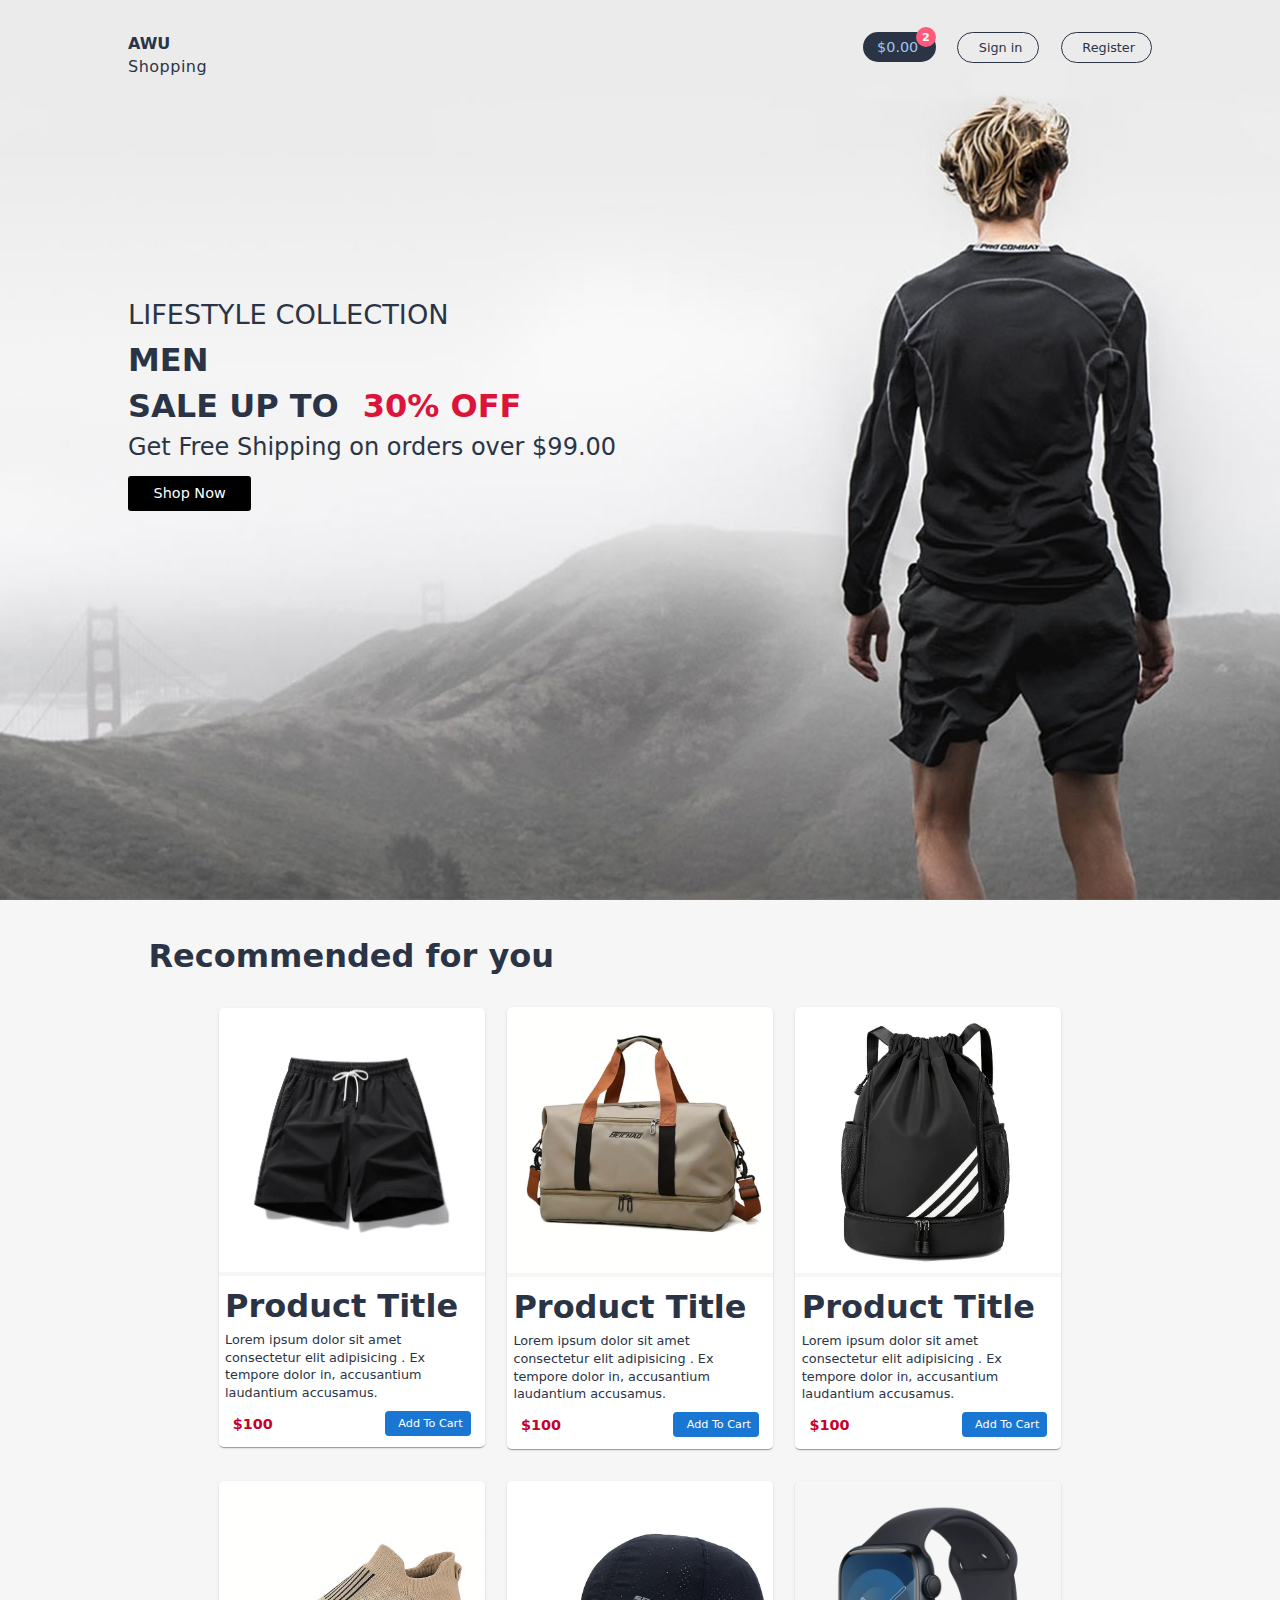
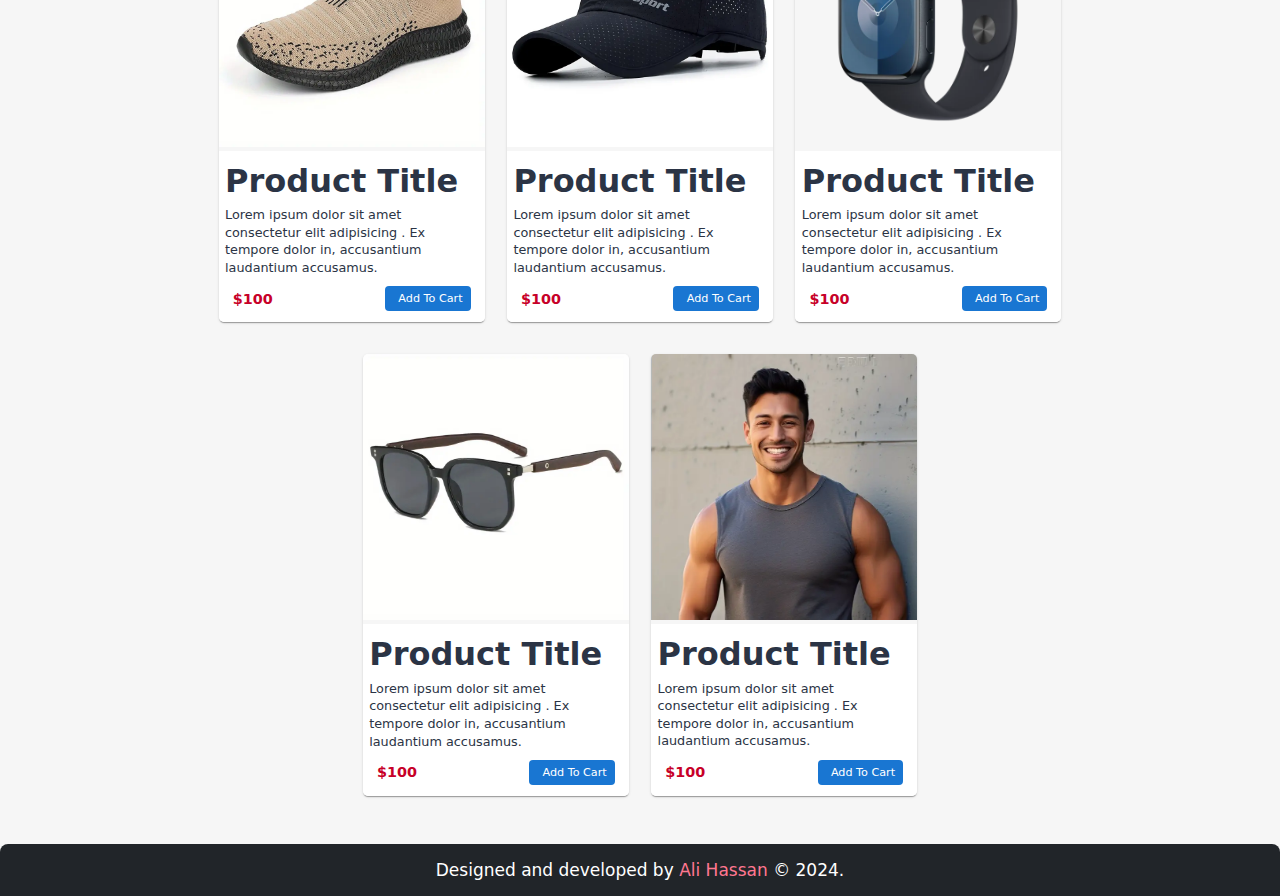
<file: index.html>
<!DOCTYPE html>
<html lang="en">
  <head>
    <meta charset="UTF-8" />
    <meta name="viewport" content="width=device-width, initial-scale=1.0" />
    <title>Home Page</title>
    <link rel="stylesheet" href="./css/global.css" />
    <link rel="stylesheet" href="./css/header.css" />
    <link
      rel="shortcut icon"
      href="./images/bag-shopping-solid.svg"
      type="image/x-icon"
    />
    <link
      rel="stylesheet"
      href="https://cdnjs.cloudflare.com/ajax/libs/font-awesome/6.4.2/css/all.min.css"
      integrity="sha512-z3gLpd7yknf1YoNbCzqRKc4qyor8gaKU1qmn+CShxbuBusANI9QpRohGBreCFkKxLhei6S9CQXFEbbKuqLg0DA=="
      crossorigin="anonymous"
      referrerpolicy="no-referrer"
    />
    <link rel="stylesheet" href="./css/pages/index.css" />
    <link rel="stylesheet" href="./css/footer.css" />
  </head>
  <body>
    <div class="top-img">
      <header id="headerElement" class="flex">
        <div class="logo">
          <i class="fa-solid fa-bag-shopping"></i>
          <span style="font-weight: bold">AWU</span>
          <p style="letter-spacing: 0.5px">Shopping</p>
        </div>

        <div class="links">
          <a style="position: relative" class="cart" href="./pages/cart.html">
            <i class="fa-solid fa-cart-shopping"></i>
            $0.00
            <span class="products-number">2</span>
          </a>
          <a class="sign-in" href="./pages/signin.html">
            <i class="fa-solid fa-right-to-bracket"></i>
            Sign in</a
          >
          <a class="register" href="./pages/register.html">
            <i class="fa-solid fa-user-plus"></i>
            Register</a
          >
        </div>
      </header>

      <section class="content">
        <p class="lifestyle">Lifestyle collection</p>
        <p class="men">MEN</p>
        <p class="sale">SALE UP TO <span>30% OFF</span></p>
        <p class="free-shipping">Get Free Shipping on orders over $99.00</p>
        <button>Shop Now</button>
      </section>
    </div>

    <main class="">
      <h1 class="recommended">
        <i class="fa-solid fa-check"></i>
        Recommended for you
      </h1>

      <section class="products flex">
        <article class="card">
          <a href="/pages/product-details.html">
            <img width="266" src="./images/1.png" alt="" srcset="" />
          </a>

          <div style="width: 266px" class="content">
            <h1 class="title">Product Title</h1>
            <p class="description">
              Lorem ipsum dolor sit amet consectetur elit adipisicing . Ex
              tempore dolor in, accusantium laudantium accusamus.
            </p>

            <div
              class="flex"
              style="justify-content: space-between; padding-bottom: 0.7rem"
            >
              <div class="price">$100</div>

              <button class="add-to-cart flex">
                <i class="fa-solid fa-cart-plus"></i>
                Add To Cart
              </button>
            </div>
          </div>
        </article>

        <article class="card">
          <a href="/pages/product-details.html">
            <img width="266" src="./images/2.webp" alt="" srcset="" />
          </a>

          <div style="width: 266px" class="content">
            <h1 class="title">Product Title</h1>
            <p class="description">
              Lorem ipsum dolor sit amet consectetur elit adipisicing . Ex
              tempore dolor in, accusantium laudantium accusamus.
            </p>

            <div
              class="flex"
              style="justify-content: space-between; padding-bottom: 0.7rem"
            >
              <div class="price">$100</div>

              <button class="add-to-cart flex">
                <i class="fa-solid fa-cart-plus"></i>
                Add To Cart
              </button>
            </div>
          </div>
        </article>

        <article class="card">
          <a href="/pages/product-details.html">
            <img width="266" src="./images/3.webp" alt="" srcset="" />
          </a>

          <div style="width: 266px" class="content">
            <h1 class="title">Product Title</h1>
            <p class="description">
              Lorem ipsum dolor sit amet consectetur elit adipisicing . Ex
              tempore dolor in, accusantium laudantium accusamus.
            </p>

            <div
              class="flex"
              style="justify-content: space-between; padding-bottom: 0.7rem"
            >
              <div class="price">$100</div>

              <button class="add-to-cart flex">
                <i class="fa-solid fa-cart-plus"></i>
                Add To Cart
              </button>
            </div>
          </div>
        </article>

        <article class="card">
          <a href="/pages/product-details.html">
            <img width="266" src="./images/4.webp" alt="" srcset="" />
          </a>

          <div style="width: 266px" class="content">
            <h1 class="title">Product Title</h1>
            <p class="description">
              Lorem ipsum dolor sit amet consectetur elit adipisicing . Ex
              tempore dolor in, accusantium laudantium accusamus.
            </p>

            <div
              class="flex"
              style="justify-content: space-between; padding-bottom: 0.7rem"
            >
              <div class="price">$100</div>

              <button class="add-to-cart flex">
                <i class="fa-solid fa-cart-plus"></i>
                Add To Cart
              </button>
            </div>
          </div>
        </article>

        <article class="card">
          <a href="/pages/product-details.html">
            <img width="266" src="./images/5.webp" alt="" srcset="" />
          </a>

          <div style="width: 266px" class="content">
            <h1 class="title">Product Title</h1>
            <p class="description">
              Lorem ipsum dolor sit amet consectetur elit adipisicing . Ex
              tempore dolor in, accusantium laudantium accusamus.
            </p>

            <div
              class="flex"
              style="justify-content: space-between; padding-bottom: 0.7rem"
            >
              <div class="price">$100</div>

              <button class="add-to-cart flex">
                <i class="fa-solid fa-cart-plus"></i>
                Add To Cart
              </button>
            </div>
          </div>
        </article>

        <article class="card">
          <a href="/pages/product-details.html">
            <img width="266" src="./images/6.webp" alt="" srcset="" />
          </a>

          <div style="width: 266px" class="content">
            <h1 class="title">Product Title</h1>
            <p class="description">
              Lorem ipsum dolor sit amet consectetur elit adipisicing . Ex
              tempore dolor in, accusantium laudantium accusamus.
            </p>

            <div
              class="flex"
              style="justify-content: space-between; padding-bottom: 0.7rem"
            >
              <div class="price">$100</div>

              <button class="add-to-cart flex">
                <i class="fa-solid fa-cart-plus"></i>
                Add To Cart
              </button>
            </div>
          </div>
        </article>

        <article class="card">
          <a href="/pages/product-details.html">
            <img width="266" src="./images/7.webp" alt="" srcset="" />
          </a>

          <div style="width: 266px" class="content">
            <h1 class="title">Product Title</h1>
            <p class="description">
              Lorem ipsum dolor sit amet consectetur elit adipisicing . Ex
              tempore dolor in, accusantium laudantium accusamus.
            </p>

            <div
              class="flex"
              style="justify-content: space-between; padding-bottom: 0.7rem"
            >
              <div class="price">$100</div>

              <button class="add-to-cart flex">
                <i class="fa-solid fa-cart-plus"></i>
                Add To Cart
              </button>
            </div>
          </div>
        </article>

        <article class="card">
          <a href="/pages/product-details.html">
            <img width="266" src="./images/8.png" alt="" srcset="" />
          </a>

          <div style="width: 266px" class="content">
            <h1 class="title">Product Title</h1>
            <p class="description">
              Lorem ipsum dolor sit amet consectetur elit adipisicing . Ex
              tempore dolor in, accusantium laudantium accusamus.
            </p>

            <div
              class="flex"
              style="justify-content: space-between; padding-bottom: 0.7rem"
            >
              <div class="price">$100</div>

              <button class="add-to-cart flex">
                <i class="fa-solid fa-cart-plus"></i>
                Add To Cart
              </button>
            </div>
          </div>
        </article>
      </section>
    </main>

    <footer>
      Designed and developed by
      <span> Ali Hassan </span>
      © 2024.
    </footer>

<script src="./js/main.js"></script>
  </body>
</html>
</file>
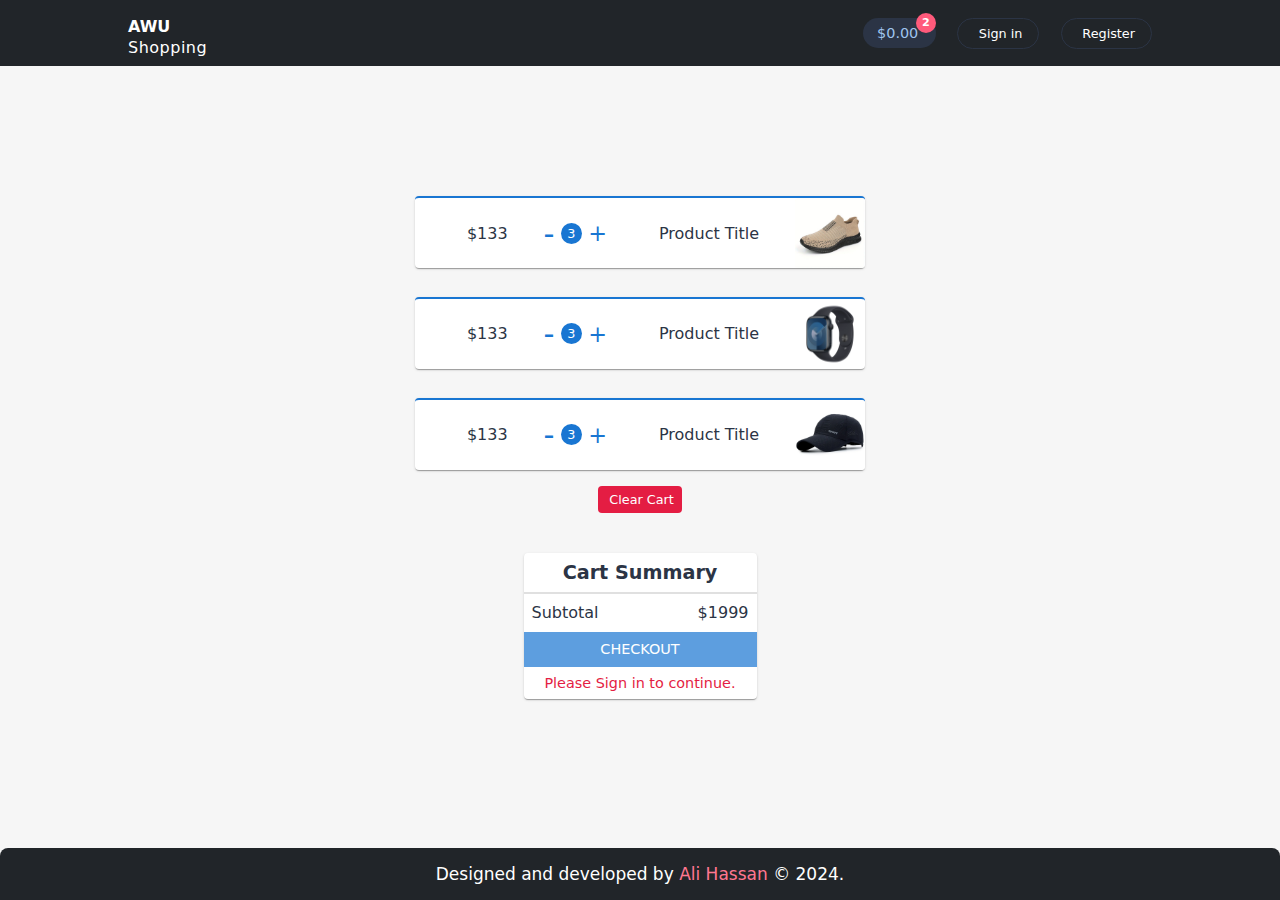
<file: pages/cart.html>
<!DOCTYPE html>
<html lang="en">
  <head>
    <meta charset="UTF-8" />
    <meta name="viewport" content="width=device-width, initial-scale=1.0" />
    <title>Cart</title>
    <link rel="stylesheet" href="../css/global.css" />
    <link rel="stylesheet" href="../css/header.css" />
    <link rel="stylesheet" href="../css/footer.css" />
    <link
      rel="stylesheet"
      href="https://cdnjs.cloudflare.com/ajax/libs/font-awesome/6.4.2/css/all.min.css"
      integrity="sha512-z3gLpd7yknf1YoNbCzqRKc4qyor8gaKU1qmn+CShxbuBusANI9QpRohGBreCFkKxLhei6S9CQXFEbbKuqLg0DA=="
      crossorigin="anonymous"
      referrerpolicy="no-referrer"
    />

    <link
      rel="shortcut icon"
      href="../images/bag-shopping-solid.svg"
      type="image/x-icon"
    />
    <link rel="stylesheet" href="../css/pages/cart.css" />
  </head>
  <body
    style="
      height: 100vh;
      display: grid;
      align-items: center;
      grid-template-rows: auto 1fr auto;
    "
  >
    <header class="flex">
      <a href="/" class="logo">
        <i class="fa-solid fa-bag-shopping"></i>
        <span style="font-weight: bold">AWU</span>
        <p style="letter-spacing: 0.5px">Shopping</p>
      </a>

      <div class="links">
        <a style="position: relative" class="cart" href="">
          <i class="fa-solid fa-cart-shopping"></i>
          $0.00
          <span class="products-number">2</span>
        </a>
        <a class="sign-in" href="./signin.html">
          <i class="fa-solid fa-right-to-bracket"></i>
          Sign in</a
        >
        <a class="register" href="./register.html">
          <i class="fa-solid fa-user-plus"></i>
          Register</a
        >
      </div>
    </header>

    <main style="text-align: center" class="">
      <section class="cart">
        <article class="product flex">
          <button>
            <i class="fa-solid fa-trash-can"> </i>
          </button>

          <p class="price">$133</p>

          <div class="flex" style="margin-right: 1rem">
            <button class="decrease">-</button>
            <div class="quantity flex">3</div>
            <button class="increase">+</button>
          </div>

          <p class="title">Product Title</p>

          <img
            style="border-radius: 0.22rem"
            width="70"
            height="70"
            alt=""
            src="../images/4.webp"
          />
        </article>

        <article class="product flex">
          <button>
            <i class="fa-solid fa-trash-can"> </i>
          </button>

          <p class="price">$133</p>

          <div class="flex" style="margin-right: 1rem">
            <button class="decrease">-</button>
            <div class="quantity flex">3</div>
            <button class="increase">+</button>
          </div>

          <p class="title">Product Title</p>

          <img
            style="border-radius: 0.22rem"
            width="70"
            height="70"
            alt=""
            src="../images/6.webp"
          />
        </article>

        <article class="product flex">
          <button>
            <i class="fa-solid fa-trash-can"> </i>
          </button>

          <p class="price">$133</p>

          <div class="flex" style="margin-right: 1rem">
            <button class="decrease">-</button>
            <div class="quantity flex">3</div>
            <button class="increase">+</button>
          </div>

          <p class="title">Product Title</p>

          <img
            style="border-radius: 0.22rem"
            width="70"
            height="70"
            alt=""
            src="../images/5.webp"
          />
        </article>
      </section>

      <button class="clear">
        <i
          style="color: #fff; margin-right: 0.2rem"
          class="fa-solid fa-trash-can icon"
        >
        </i>
        Clear Cart
      </button>

      <section class="summary">
        <h1>Cart Summary</h1>

        <div class="flex">
          <p class="Subtotal">Subtotal</p>
          <p>$1999</p>
        </div>
        <button disabled class="checkout">CHECKOUT</button>

        <a href="./signin.html"> Please Sign in to continue. </a>
      </section>
    </main>

    <footer class="">
      Designed and developed by
      <span> Ali Hassan </span>
      © 2024.
    </footer>
  </body>
</html>
</file>
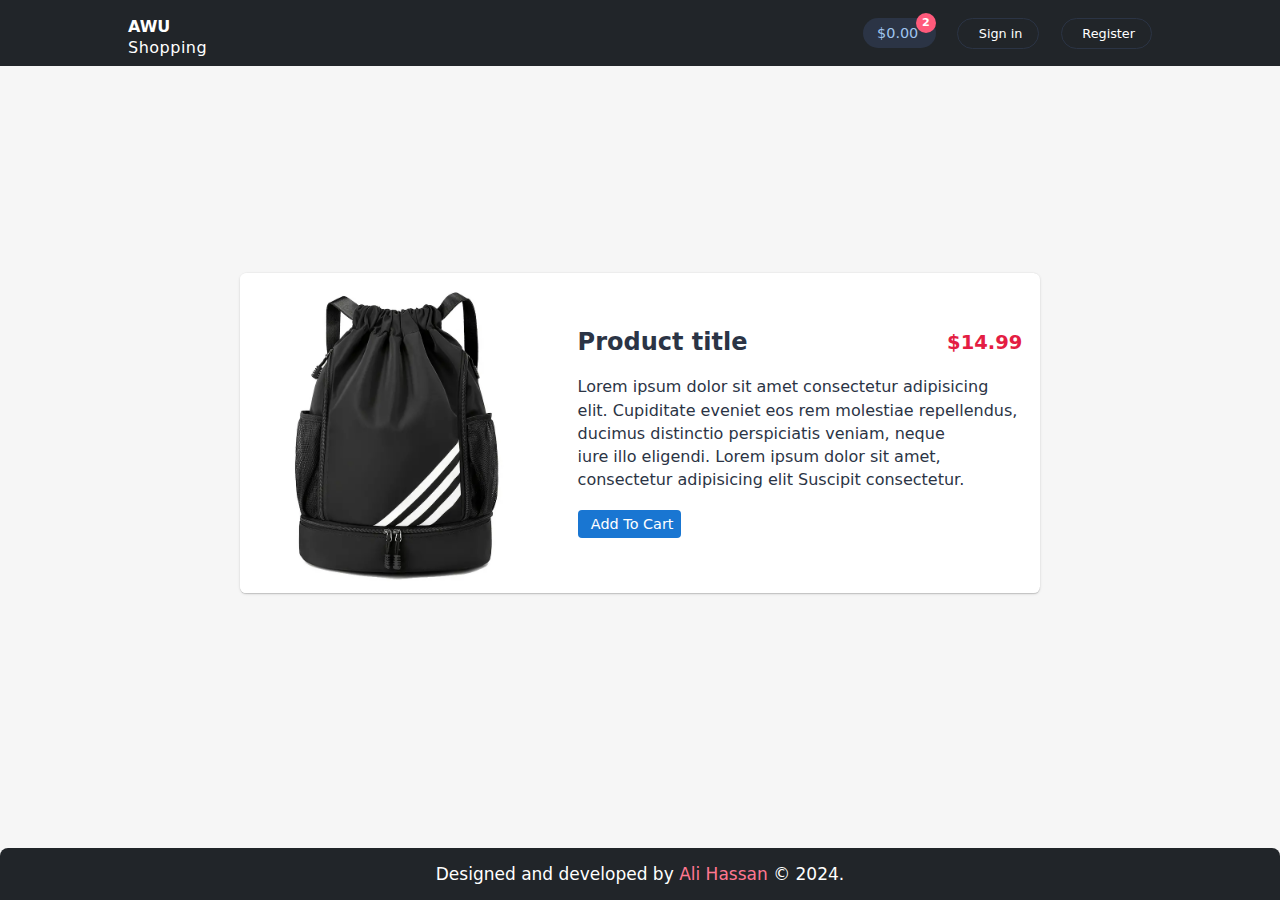
<file: pages/product-details.html>
<!DOCTYPE html>
<html lang="en">
  <head>
    <meta charset="UTF-8" />
    <meta name="viewport" content="width=device-width, initial-scale=1.0" />
    <title>Product details</title>
    <link rel="stylesheet" href="../css/global.css" />
    <link rel="stylesheet" href="../css/header.css" />
    <link rel="stylesheet" href="../css/footer.css" />

    <link
    rel="shortcut icon"
    href="../images/bag-shopping-solid.svg"
    type="image/x-icon"
  />

    <link
      rel="stylesheet"
      href="https://cdnjs.cloudflare.com/ajax/libs/font-awesome/6.4.2/css/all.min.css"
      integrity="sha512-z3gLpd7yknf1YoNbCzqRKc4qyor8gaKU1qmn+CShxbuBusANI9QpRohGBreCFkKxLhei6S9CQXFEbbKuqLg0DA=="
      crossorigin="anonymous"
      referrerpolicy="no-referrer"
    />
    <link rel="stylesheet" href="../css/pages/product-details.css">
  </head>
  <body
    style="
      height: 100vh;
      display: grid;
      align-items: center;
      grid-template-rows: auto 1fr auto;
    "

  >
    <header class="flex ">
      <a href="/" class="logo">
        <i class="fa-solid fa-bag-shopping"></i>
        <span style="font-weight: bold">AWU</span>
        <p style="letter-spacing: 0.5px">Shopping</p>
      </a>

      <div class="links">
        <a style="position: relative" class="cart" href="./cart.html">
          <i class="fa-solid fa-cart-shopping"></i>
          $0.00
          <span class="products-number">2</span>
        </a>
        <a class="sign-in" href="./signin.html">
          <i class="fa-solid fa-right-to-bracket"></i>
          Sign in</a
        >
        <a class="register" href="./register.html">
          <i class="fa-solid fa-user-plus"></i>
          Register</a
        >
      </div>
    </header>

    <main style="text-align: center;" class="flex">
    
      <img alt="" src="../images/3.webp" />

      <div class="product-details">
        <div style="justify-content: space-between" class="flex">
          <h2>Product title</h2>
          <p class="price">$14.99</p>
        </div>

        <p class="description">
          Lorem ipsum dolor sit amet consectetur adipisicing elit. Cupiditate
          eveniet eos rem molestiae repellendus, ducimus distinctio perspiciatis
          veniam, neque iure illo eligendi. Lorem ipsum dolor sit amet,
          consectetur adipisicing elit Suscipit consectetur.
        </p>

        <button class="flex add-to-cart">
          <i class="fa-solid fa-cart-plus"></i>
          Add To Cart
        </button>
      </div>

    </main>

    <footer class="">
      Designed and developed by
      <span> Ali Hassan </span>
      © 2024.
    </footer>
  </body>
</html>
</file>
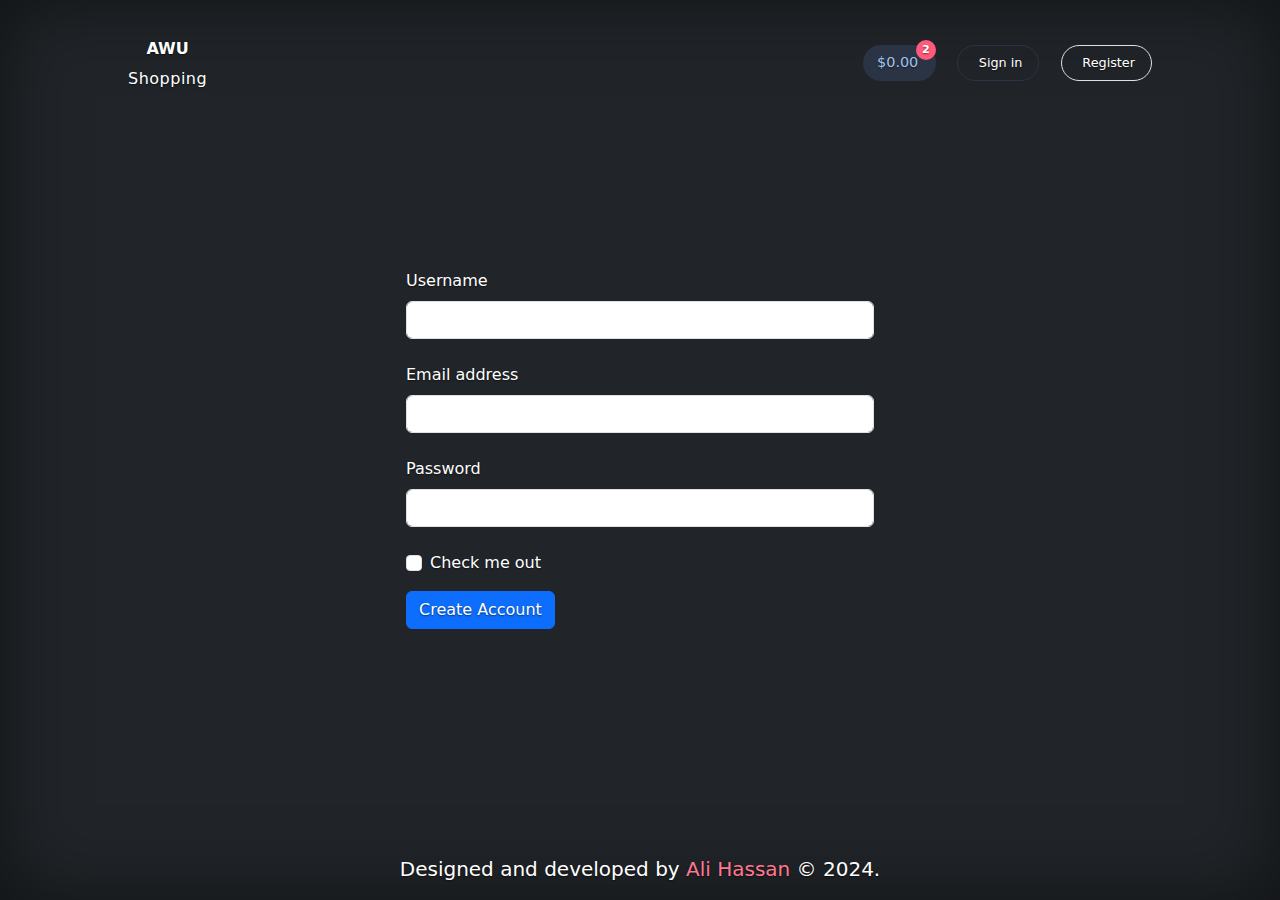
<file: pages/register.html>
<!DOCTYPE html>
<html lang="en">
  <head>
    <meta charset="UTF-8" />
    <meta name="viewport" content="width=device-width, initial-scale=1.0" />
    <title>Register</title>

    <link
      href="../css/bootstrap.min.css"
      rel="stylesheet"
      integrity="sha384-T3c6CoIi6uLrA9TneNEoa7RxnatzjcDSCmG1MXxSR1GAsXEV/Dwwykc2MPK8M2HN"
      crossorigin="anonymous"
    />

    <link
    rel="shortcut icon"
    href="../images/bag-shopping-solid.svg"
    type="image/x-icon"
  />
    <link
      rel="stylesheet"
      href="https://cdnjs.cloudflare.com/ajax/libs/font-awesome/6.4.2/css/all.min.css"
      integrity="sha512-z3gLpd7yknf1YoNbCzqRKc4qyor8gaKU1qmn+CShxbuBusANI9QpRohGBreCFkKxLhei6S9CQXFEbbKuqLg0DA=="
      crossorigin="anonymous"
      referrerpolicy="no-referrer"
    />

    <link rel="stylesheet" href="../css/global.css" />
    <link rel="stylesheet" href="../css/header.css" />
    <link rel="stylesheet" href="../css/footer.css" />
    <style>
      .fa-solid {
        color: white;
      }

      body {
        text-shadow: 0 0.05rem 0.1rem rgba(0, 0, 0, 0.5);
        box-shadow: inset 0 0 5rem rgba(0, 0, 0, 0.5);
      }

      main {
        max-width: 500px;
      }

      footer{
        background-color: transparent;
      }
    </style>
  </head>

  <body
    style="
      height: 100vh;
      display: grid;
      grid-template-rows: auto 1fr auto;
      align-items: center;
    "
    class="text-center text-bg-dark"
  >
    <header class="flex">
      <a href="/" class="logo">
        <i class="fa-solid fa-bag-shopping"></i>
        <span style="font-weight: bold">AWU</span>
        <p style="letter-spacing: 0.5px">Shopping</p>
      </a>

      <div class="links">
        <a style="position: relative" class="cart" href="./cart.html">
          <i class="fa-solid fa-cart-shopping"></i>
          $0.00
          <span class="products-number">2</span>
        </a>
        <a class="sign-in" href="./signin.html">
          <i class="fa-solid fa-right-to-bracket"></i>
          Sign in</a
        >
        <a class="register border" href="#">
          <i class="fa-solid fa-user-plus"></i>
          Register</a
        >
      </div>
    </header>

    <main class="px-3">
      <form style="text-align: left">
        <div class="mb-4">
          <label for="username" class="form-label">Username</label>
          <input
            type="email"
            class="form-control"
            id="username"
            aria-describedby="emailHelp"
          />
        </div>

        <div class="mb-4">
          <label for="exampleInputEmail1" class="form-label"
            >Email address</label
          >
          <input
            type="email"
            class="form-control"
            id="exampleInputEmail1"
            aria-describedby="emailHelp"
          />
        </div>

        <div class="mb-4">
          <label for="exampleInputPassword1" class="form-label">Password</label>
          <input
            type="password"
            class="form-control"
            id="exampleInputPassword1"
          />
        </div>
        <div class="mb-3 form-check">
          <input type="checkbox" class="form-check-input" id="exampleCheck1" />
          <label class="form-check-label" for="exampleCheck1"
            >Check me out</label
          >
        </div>
        <button type="submit" class="btn btn-primary">Create Account</button>
      </form>
    </main>

    <footer class="lead">
      Designed and developed by
      <span> Ali Hassan </span>
      © 2024.
    </footer>
  </body>
</html>
</file>
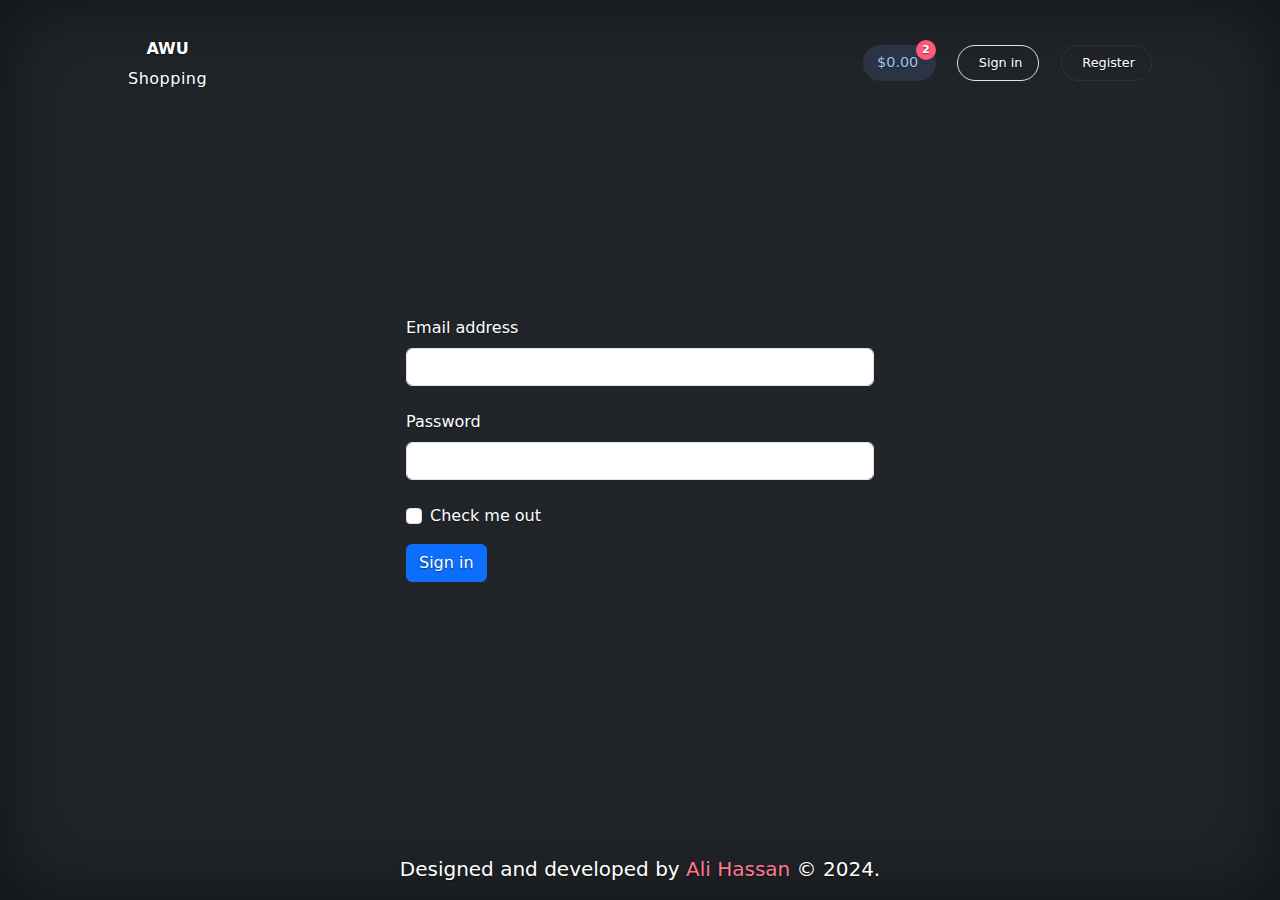
<file: pages/signin.html>
<!DOCTYPE html>
<html lang="en">
  <head>
    <meta charset="UTF-8" />
    <meta name="viewport" content="width=device-width, initial-scale=1.0" />
    <title>Sign in</title>

    <link
      href="../css/bootstrap.min.css"
      rel="stylesheet"
      integrity="sha384-T3c6CoIi6uLrA9TneNEoa7RxnatzjcDSCmG1MXxSR1GAsXEV/Dwwykc2MPK8M2HN"
      crossorigin="anonymous"
    />

    <link
    rel="shortcut icon"
    href="../images/bag-shopping-solid.svg"
    type="image/x-icon"
  />
    <link
      rel="stylesheet"
      href="https://cdnjs.cloudflare.com/ajax/libs/font-awesome/6.4.2/css/all.min.css"
      integrity="sha512-z3gLpd7yknf1YoNbCzqRKc4qyor8gaKU1qmn+CShxbuBusANI9QpRohGBreCFkKxLhei6S9CQXFEbbKuqLg0DA=="
      crossorigin="anonymous"
      referrerpolicy="no-referrer"
    />

    <link rel="stylesheet" href="../css/global.css" />
    <link rel="stylesheet" href="../css/header.css" />
    <link rel="stylesheet" href="../css/footer.css" />
    <style>
      .fa-solid {
        color: white;
      }

      body {
        text-shadow: 0 0.05rem 0.1rem rgba(0, 0, 0, 0.5);
        box-shadow: inset 0 0 5rem rgba(0, 0, 0, 0.5);
      }

      main {
        max-width: 500px;
      }

      footer{
        background-color: transparent;
      }
    </style>
  </head>

  <body
    style="
      height: 100vh;
      display: grid;
      grid-template-rows: auto 1fr auto;
      align-items: center;
    "
    class="text-center text-bg-dark"
  >
    <header class="flex">
      <a href="/" class="logo">
        <i class="fa-solid fa-bag-shopping"></i>
        <span style="font-weight: bold">AWU</span>
        <p style="letter-spacing: 0.5px">Shopping</p>
      </a>

      <div class="links">
        <a style="position: relative" class="cart" href="./cart.html">
          <i class="fa-solid fa-cart-shopping"></i>
          $0.00
          <span class="products-number">2</span>
        </a>
        <a class="sign-in border" href="./signin.html">
          <i class="fa-solid fa-right-to-bracket"></i>
          Sign in</a
        >
        <a class="register " href="./register.html">
          <i class="fa-solid fa-user-plus"></i>
          Register</a
        >
      </div>
    </header>

    <main class="px-3">
      <form style="text-align: left">


        <div class="mb-4">
          <label for="exampleInputEmail1" class="form-label"
            >Email address</label
          >
          <input
            type="email"
            class="form-control"
            id="exampleInputEmail1"
            aria-describedby="emailHelp"
          />
        </div>

        <div class="mb-4">
          <label for="exampleInputPassword1" class="form-label">Password</label>
          <input
            type="password"
            class="form-control"
            id="exampleInputPassword1"
          />
        </div>
        <div class="mb-3 form-check">
          <input type="checkbox" class="form-check-input" id="exampleCheck1" />
          <label class="form-check-label" for="exampleCheck1"
            >Check me out</label
          >
        </div>
        <button type="submit" class="btn btn-primary">Sign in</button>
      </form>
    </main>

    <footer class="lead">
      Designed and developed by
      <span> Ali Hassan </span>
      © 2024.
    </footer>
  </body>
</html>
</file>
<file: css/global.css>
/* =======================
      Colors
==========================*/

:root {
  --bodyBG: #f6f6f6;
  --bodyFont: #2b3445;
  --blue: #9fc5ef;
  --blue-button: #1976d2;
  --red-button: #e41d43;

  --icons: #40464d;

  --footer-bg: #212529;

  --white: #fff;
}

body {
  background-color: var(--bodyBG);
  color: var(--bodyFont);
}

/* =======================
       My classes
==========================*/

.border {
  border: 4px solid red;
}

.flex {
  display: flex;
  align-items: center;
}

/* =================
    General Style
====================*/

* {
  margin: 0;
  padding: 0;
}

@import url("https://fonts.googleapis.com/css2?family=Roboto:wght@100;300;400;500;700&display=swap");

html {
  font-family: system-ui, -apple-system, "Roboto", sans-serif;
  box-sizing: border-box;
  scroll-behavior: smooth;
}

*,
*:before,
*:after {
  box-sizing: inherit;
}

::-webkit-scrollbar {
  width: 0.88rem;
}

::-webkit-scrollbar-track {
  border: 7px solid #292c3b;
  box-shadow: inset 0 0 2.5px 2px rgba(0, 0, 0, 0.5);
  border-radius: 4px;
  background-color: #d4d4d8;
}

::-webkit-scrollbar-thumb {
  background: #999;
  border-radius: 2px;
}

::-webkit-scrollbar-thumb:hover {
  background: #555;
}

html {
  scrollbar-color: #9e4673 #3d4a59;
}

main {
  width: 80%;
  margin-inline: auto;
}

@media (width < 600px) {
  main {
    width: 100%;
  }
}

/* =======================
       HTML elements
==========================*/
a,
button {
  all: unset;
  display: inline-block;
  transition: 0.2s;
}

button:active,
a:active {
  scale: 0.9;
}

button:hover,
a:hover {
  cursor: pointer;
}

button:disabled{
  opacity: 0.7;
  cursor: not-allowed;
  scale: 1;
}

li {
  list-style: none;
}

/* =======================================
    General Style for this project
==========================================*/
.fa-solid {
  color: var(--icons);
}
</file>
<file: css/header.css>
header.flex {
  justify-content: space-between;
  padding-inline: 10%;
  padding-top: 1.2rem;

  & .links .fa-solid {
    margin-right: 0.3rem;
  }

  & .sign-in {
    margin-inline: 1rem;
  }

  & .sign-in,
  & .register {
    border: 1px solid var(--bodyFont);
    padding: 0.44rem 1rem;
    border-radius: 55px;
    font-size: 0.8rem;
    font-weight: 500;
  }

  & .sign-in:hover,
  & .register:hover,
  & .sign-in:hover .fa-solid,
  & .register:hover .fa-solid {
    background-color: var(--bodyFont);
    color: var(--blue);
  }

  & .cart {
    background-color: var(--bodyFont);
    color: var(--blue);
    font-size: 0.9rem;
    padding: 0.44rem 1.1rem 0.44rem 0.6rem;
    border-radius: 55px;
  }

  & .cart .fa-solid {
    color: var(--blue);
  }

  & .products-number {
    position: absolute;
    right: 0;
    top: -5px;
    font-size: 0.7rem;
    font-weight: bold;

    background-color: rgb(255, 90, 123);
    height: 20px;
    width: 20px;
    color: #fff;

    display: flex;
    align-items: center;
    justify-content: center;

    border-radius: 50%;
  }

  /* ======================
    Left Section (Logo)
==========================*/
  & .fa-bag-shopping {
    font-size: 2rem;
  }
}

@media (width < 600px) {
  header.flex {
    justify-content: center;
    padding-inline: 0;

    .links {
      display: flex;
      flex-wrap: wrap;
      justify-content: center;
      gap: 1rem;
    }

    .logo {
      display: none;
    }
  }
}

/* ==============================
When dcroll down on the home page 
=================================*/
header.scroll-down {
  position: fixed;
  right: 0;
  left: 0;
  padding-bottom: 0.5rem;
  background-color: var(--footer-bg);
  color: #fff;
  z-index: 11;

  & .fa-bag-shopping,
  & .fa-user-plus,
  & .fa-right-to-bracket {
    color: white;
  }

  & .logo {
    font-size: 0.8rem;
  }

  & .logo .fa-bag-shopping {
    font-size: 1.66rem;
  }
}
</file>
<file: css/pages/index.css>
/* =======================
    Background Image
==========================*/
div.top-img {
  position: relative;
  height: 100vh;
  background-image: url(../../images/bac.jpg);
  background-position: center;
  background-repeat: no-repeat;
  background-size: cover;
  background-attachment: fixed;
}

@media (width < 1000px) {
  div.top-img {
    background-position: left;
  }
}


/* =======================
    Text on Image
==========================*/

section.content {
  font-size: 2rem;
  position: absolute;

  top: 45%;
  transform: translateY(-50%);

  margin-left: 10%;

  & .lifestyle {
    text-transform: uppercase;
    font-size: 1.7rem;
  }

  & .men {
    margin-top: 0.7rem;
    font-weight: bold;
  }

  & .sale {
    margin-block: 0.5rem;
    font-weight: bold;
  }
  & .sale span {
    color: crimson;
    margin-left: 0.8rem;
  }

  & .free-shipping {
    font-size: 1.5rem;
  }

  & button {
    background-color: black;
    color: white;
    margin-top: 0.9rem;
    font-size: 0.9rem;
    border-radius: 3px;
    padding: 0.6rem 1.6rem;
  }
}




/* ===============================
    Main contents (products)
==================================*/
main h1.recommended {
  margin: 2.3rem 0 2rem 2%;
}

@media (width < 600px) {
  main h1.recommended {
    margin: 2.3rem 0 2rem 0;
    font-size: 1.4rem;
  }
}

main section.products.flex{
  flex-wrap: wrap;
  justify-content: center;
  gap: 2rem 1.4rem;



  & article.card{
    border-radius: 5px;
    box-shadow: rgba(0, 0, 0, 0.2) 0px 2px 1px -1px, rgba(0, 0, 0, 0.14) 0px 1px 1px 0px, rgba(0, 0, 0, 0.12) 0px 1px 3px 0px;
  transition: 0.2s;
  }


  & article.card:hover{
    scale: 1.01;
  }

  & img {
    border-radius: 5px 5px 0 0;
  }

  & .card .content {
    background-color: #fff;
    border-radius: 0 0 5px 5px;
  }

  & .card .content .title {
    padding-top: 0.7rem;
    padding-inline: 0.4rem;
    text-transform: capitalize;
  }

  & .card .content .description {
    padding-inline: 0.4rem;
    font-size: 0.8rem;
    margin-top: 0.4rem;
    margin-bottom: 0.6rem;
    line-height: 1.1rem;
  }

  & .card .content .price {
    margin-left: 0.88rem;
    font-size: 0.9rem;
    color: rgb(199, 0, 40);
    font-weight: bold;
  }

  & .add-to-cart {
    margin-right: 0.88rem;
    background-color: var(--blue-button);
    color: #fff;
    border-radius: 4px;
    padding: 6px 8px;
    font-size: 0.7rem;
    gap: 0.33rem;
  }

  & .fa-solid {
    color: white;
  }

}
</file>
<file: css/footer.css>
footer{
  text-align: center;
  background-color: var(--footer-bg);
  border-top-left-radius: 8px;
  border-top-right-radius: 8px;

  padding-block: 1rem;
  margin-top: 3rem;
  color: white;
  font-size: 17px;

  & span {
    color: #ff7790;
    text-transform: capitalize;
  }
}
</file>
<file: css/pages/cart.css>
header.flex {
  background-color: var(--footer-bg);
  color: var(--white);
  padding-block: 0.6rem;

  & .fa-solid {
    color: var(--white);
  }

  & .logo .fa-solid {
    font-size: 1.5rem;
  }

  & .sign-in:hover,
  & .register:hover {
    border: 1px solid rgb(152, 154, 189);
    padding: 0.5rem 1.1rem;
  }

  & .cart:hover {
    border: 1px solid rgb(152, 154, 189);
    padding: 0.5rem 1.1rem 0.5rem 0.7rem;
  }

  & .logo:hover {
    scale: 0.95;
  }
}

section.cart article.flex {
  background-color: var(--white);
  border-top: 2px solid var(--blue-button);
  margin-top: 1.8rem;

  justify-content: space-between;
  max-width: 450px;
  margin-inline: auto;
  border-radius: 4px;
  font-weight: 500;

  box-shadow: rgba(0, 0, 0, 0.2) 0px 2px 1px -1px,
    rgba(0, 0, 0, 0.14) 0px 1px 1px 0px, rgba(0, 0, 0, 0.12) 0px 1px 3px 0px;

  & .fa-trash-can {
    color: var(--red-button);
    margin-left: 1rem;
  }

  & button.decrease {
    color: var(--blue-button);
    font-size: 1.9rem;
  }

  & .quantity {
    background-color: var(--blue-button);
    color: var(--white);
    font-size: 0.8rem;
    height: 21px;
    width: 21px;
    border-radius: 50%;
    justify-content: center;
    margin-inline: 0.4rem;
  }

  & button.increase {
    color: var(--blue-button);
    font-size: 1.4rem;
  }
}

button.clear {
  background-color: var(--red-button);
  color: var(--white);

  margin-top: 1rem;
  border-radius: 4px;
  padding: 6px 8px;
  font-size: 0.8rem;
}

section.summary {
  background-color: var(--white);
  box-shadow: rgba(0, 0, 0, 0.2) 0px 2px 1px -1px,
    rgba(0, 0, 0, 0.14) 0px 1px 1px 0px, rgba(0, 0, 0, 0.12) 0px 1px 3px 0px;

  width: 233px;
  margin-inline: auto;
  margin-top: 2.5rem;
  border-radius: 4px;

  & h1 {
    font-size: 1.2rem;
    padding-block: 0.5rem;
    border-bottom: 2px solid rgba(0, 0, 0, 0.12);
  }

  & div.flex {
    padding-inline: 0.5rem;
    margin-block: 0.6rem;
    justify-content: space-between;
  }

  & button.checkout {
    width: 100%;
    background-color: var(--blue-button);
    color: var(--white);
    padding-block: 0.6rem;
    font-size: 0.9rem;
    font-weight: 500;
  }

  & a {
    padding-block: 0.5rem;
    color: var(--red-button);
    font-size: 0.9rem;
  }
}
</file>
<file: css/pages/product-details.css>
header.flex {
  background-color: var(--footer-bg);
  color: var(--white);
  padding-block: 0.6rem;

  & .fa-solid {
    color: var(--white);
  }

  & .logo .fa-solid {
    font-size: 1.5rem;
  }

  & .sign-in:hover,
  & .register:hover {
    border: 1px solid rgb(152, 154, 189);
    padding: 0.5rem 1.1rem;
  }

  & .cart:hover {
    border: 1px solid rgb(152, 154, 189);
    padding: 0.5rem 1.1rem 0.5rem 0.7rem;
  }

  & .logo:hover {
    scale: 0.95;
  }
}

main.flex {
  max-width: 800px;
  box-shadow: rgba(0, 0, 0, 0.2) 0px -1px 1px -1px,
    rgba(0, 0, 0, 0.14) 0px 1px 1px 0px, rgba(0, 0, 0, 0.12) 0px 1px 3px 0px;
  border-radius: 0.4rem;
  background-color: var(--white);

  & img {
    width: 40%;
    border-radius: 0.4rem;
  }

  & .price {
    font-size: 1.22rem;
    font-weight: bold;
    color: var(--red-button);
  }

  & .product-details {
    margin-inline: 1.1rem;
  }

  & .description {
    text-align: left;
    margin-block: 1.2rem;
    line-height: 1.44rem;
    text-wrap: balance;
  }

  & .add-to-cart {
    background-color: var(--blue-button);
    color: var(--white);
    border-radius: 4px;
    padding: 6px 8px;
    font-size: 0.9rem;
    gap: 0.33rem;
  }

  & .fa-cart-plus {
    color: var(--white);
  }
}

@media (width < 800px) {
  main.flex {
    flex-wrap: wrap;

    & img {
      margin-inline: auto;
      width: 260px;
    }

    .product-details {
      margin-top: 2.5rem;
      margin-bottom: 1.3rem;
    }
  }
}
</file>
